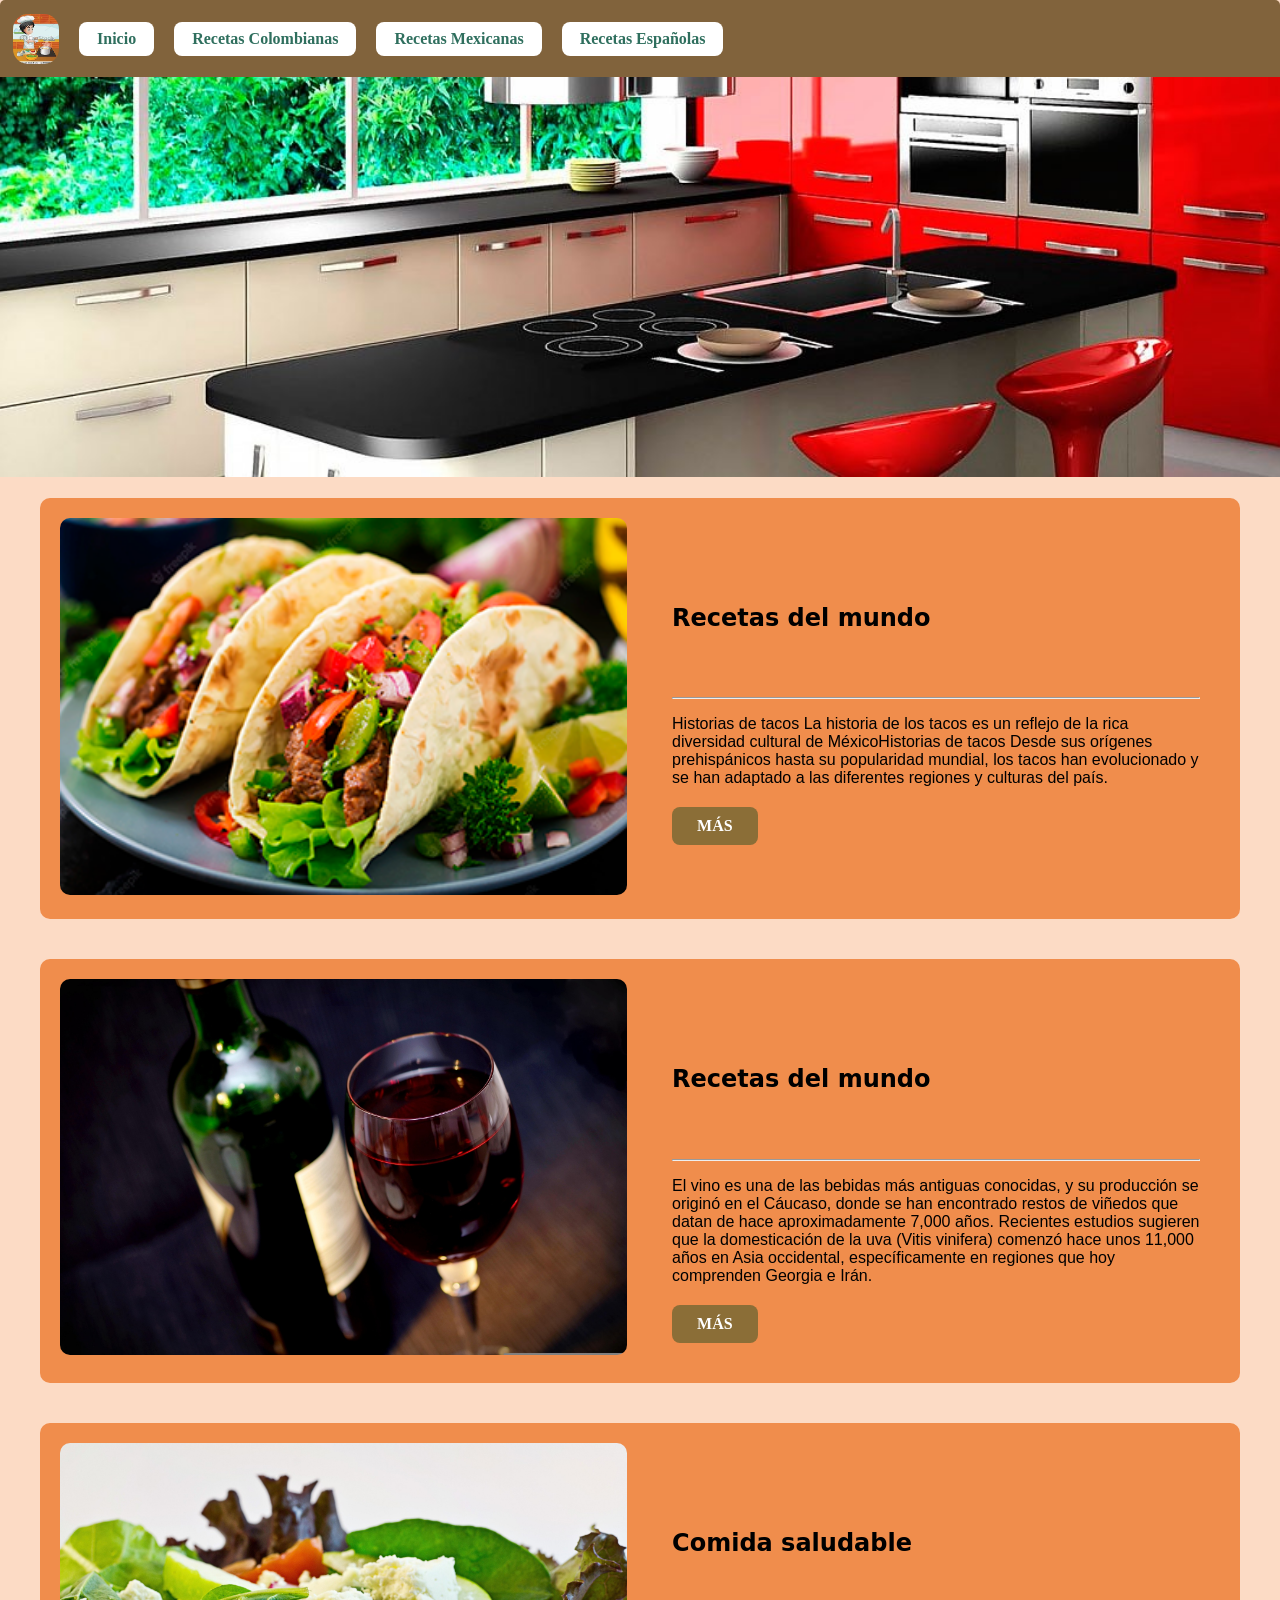
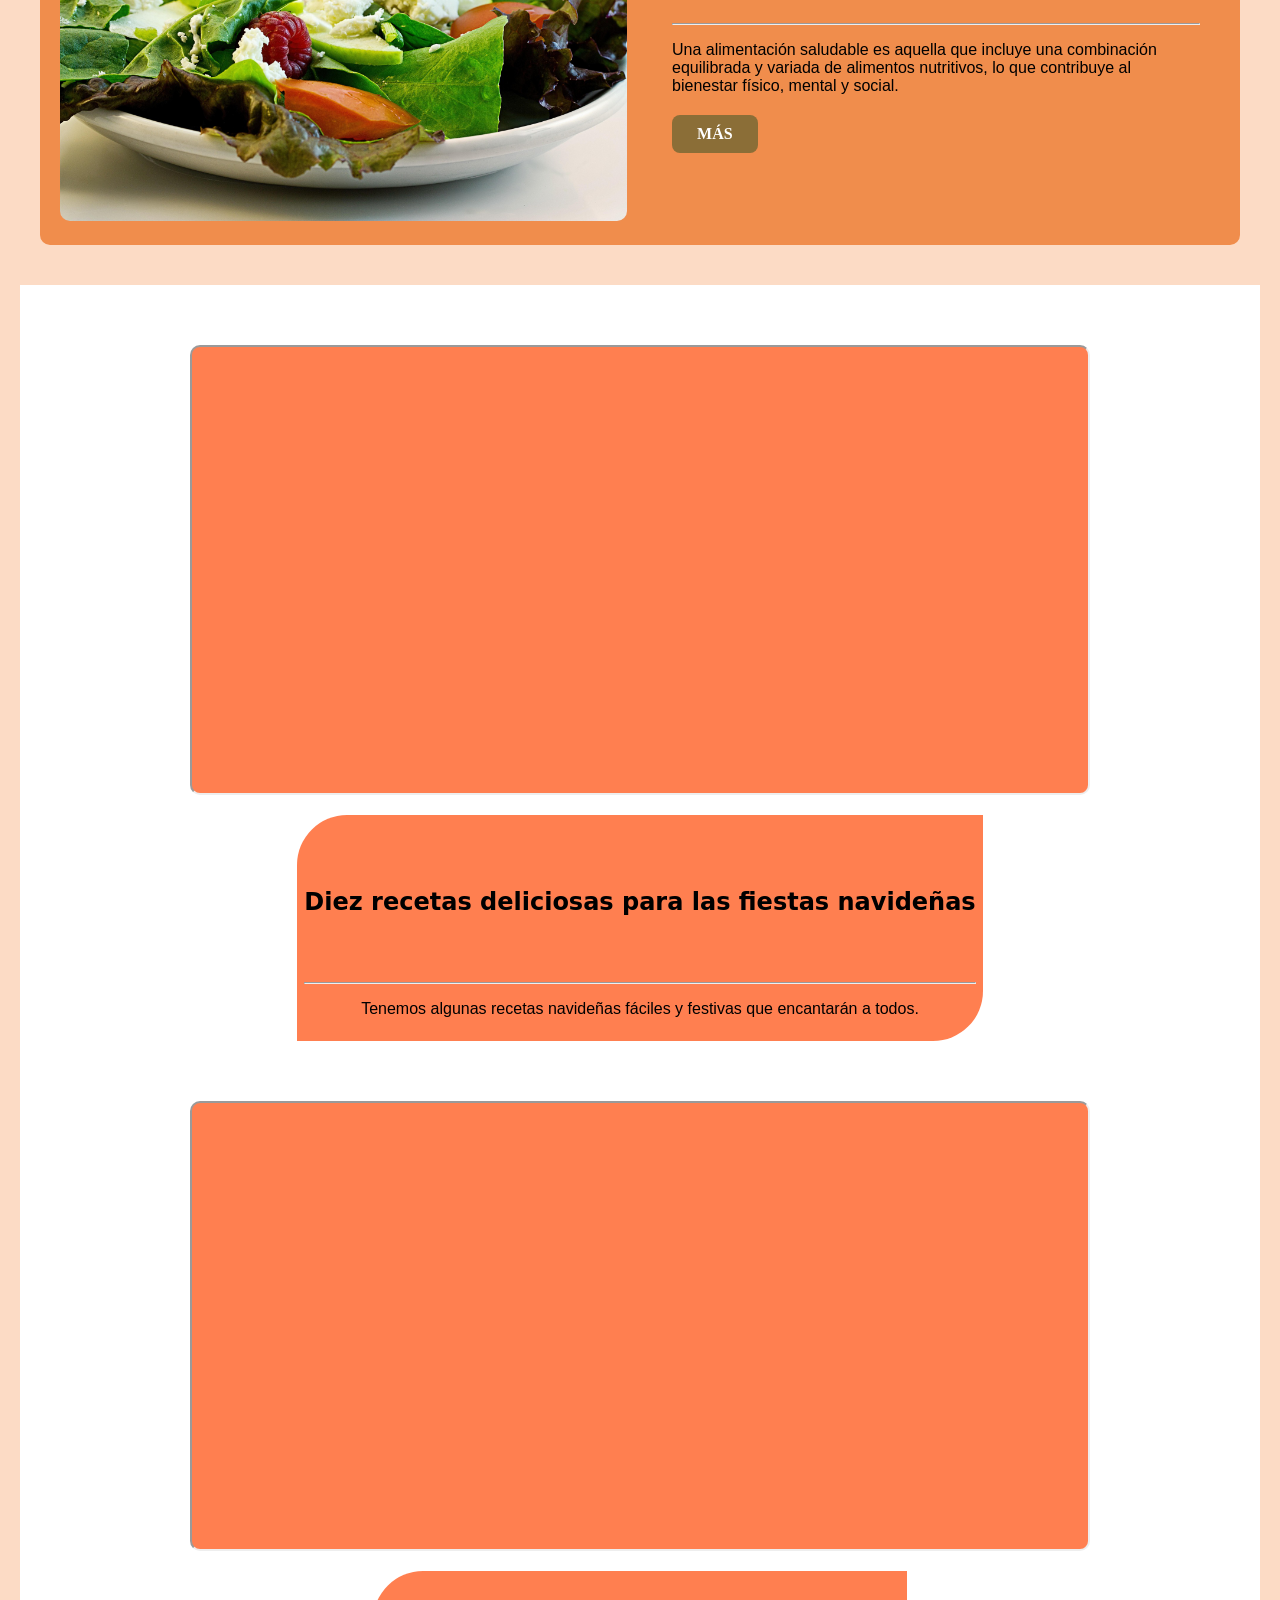
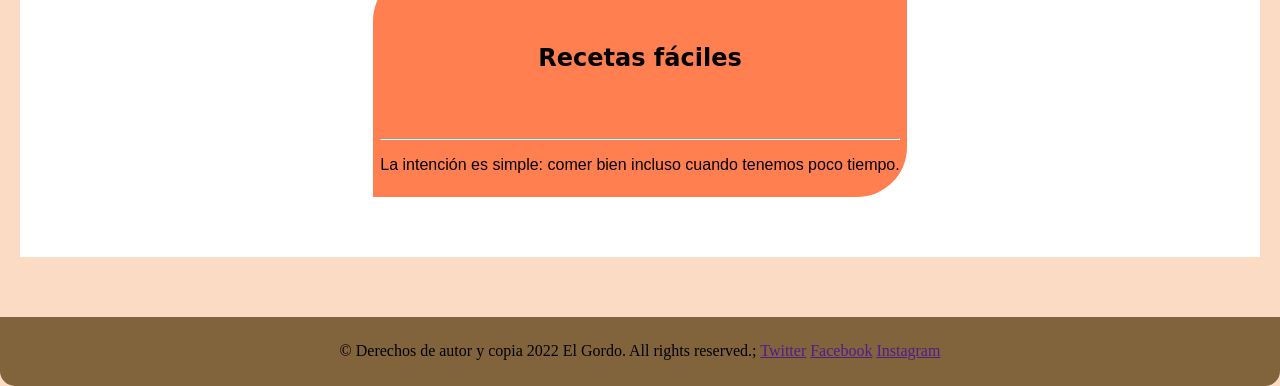
<file: evaluacionTer/index.html>
<!DOCTYPE html>
<html lang="en">
<head>
    <meta charset="UTF-8">
    <meta name="viewport" content="width=device-width, initial-scale=1.0">
    <title>Document</title>
    <link rel="stylesheet" href="estilos.css">
</head>
<body>
    <header>
        <nav>
            <img src="multimedia/imagenescocina/CHEFF_PEQUEÑO.png" alt="">
            <a href="">Inicio</a>
            <a href="receCo.html">Recetas Colombianas</a>
            <a href="receMex.html">Recetas Mexicanas</a>
            <a href="receEs.html">Recetas Españolas</a>
        </nav>
    </header>
    <section class="fondo"></section>

    <main>
        <section class="cont">
            <article class="bloque">
                <div class="lado-izquierdo">
                        <img src="multimedia/imagenescocina/tacos.png" alt="">
                </div>
                <div class="lado-derecho">
                    <h2>Recetas del mundo</h2>
                    <hr>
                    <p>Historias de tacos
                        La historia de los tacos es un reflejo de la rica diversidad cultural de MéxicoHistorias de tacos
                        Desde sus orígenes prehispánicos hasta su popularidad mundial, los tacos han evolucionado y se han adaptado a las diferentes regiones y culturas del país.
                    <div class="boton">
                            <a href="mas.html">MÁS</a>
                    </div>
                </div>
            </article>

            <article class="bloque">
                <div class="lado-izquierdo">
                    <img src="multimedia/imagenescocina/congerdesign-christmas-background-541922_1920.jpg" alt="">
                </div>
                <div class="lado-derecho">
                    <h2>Recetas del mundo</h2>
                    <hr>
                    <p>El vino es una de las bebidas más antiguas conocidas, y su producción se originó en el Cáucaso, donde se han encontrado restos de viñedos que datan de hace aproximadamente 7,000 años. Recientes estudios sugieren que la domesticación de la uva (Vitis vinifera) comenzó hace unos 11,000 años en Asia occidental, específicamente en regiones que hoy comprenden Georgia e Irán.</p>
                    <div class="boton">
                            <a href="mas.html">MÁS</a>
                    </div>
                </div>
            </article>

            <article class="bloque">
                <div class="lado-izquierdo">
                    <img src="multimedia/imagenescocina/stevepb-salad-374173_1920.jpg" alt="">
                </div>
                <div class="lado-derecho">
                    <h2>Comida saludable</h2>
                    <hr>
                    <p>Una alimentación saludable es aquella que incluye una combinación equilibrada y variada de alimentos nutritivos, lo que contribuye al bienestar físico, mental y social.</p>
                    <div class="boton">
                            <a href="mas.html">MÁS</a>
                    </div>
                </div>
                
            </article>
        </section>

        <section class="abajo">

    <div class="video-item">
        <iframe src="https://www.youtube.com/embed/NqljfDjIYWs"
        allowfullscreen></iframe>

        <div class="descrip">
            <h2>Diez recetas deliciosas para las fiestas navideñas</h2>
            <hr>
            <p>Tenemos algunas recetas navideñas fáciles y festivas que encantarán a todos.</p>
        </div>
    </div>

    <div class="video-item">
        <iframe src="https://www.youtube.com/embed/GLQ6K7_XwQQ"
        allowfullscreen></iframe>

        <div class="descrip">
            <h2>Recetas fáciles</h2>
            <hr>
            <p>La intención es simple: comer bien incluso cuando tenemos poco tiempo.</p>
        </div>
    </div>

</section>


    </main>

    <footer>
        &copy Derechos de autor y copia 2022 El Gordo. All rights reserved.;
        <a href="">Twitter</a>
        <a href="">Facebook</a>
        <a href="">Instagram</a>
    </footer>
</body>
</html>
</file>
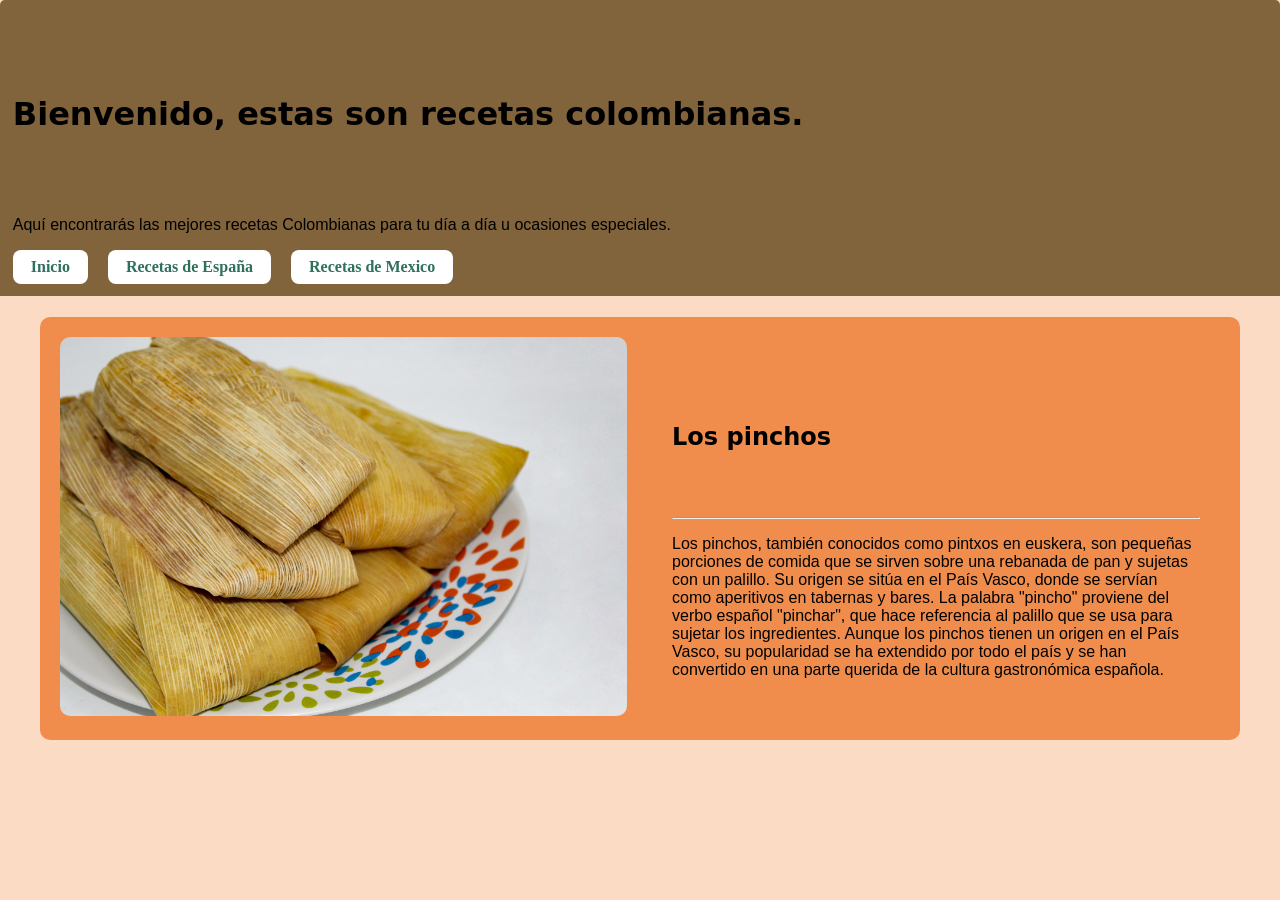
<file: evaluacionTer/receCo.html>
<!DOCTYPE html>
<html lang="en">
<head>
    <meta charset="UTF-8">
    <meta name="viewport" content="width=device-width, initial-scale=1.0">
    <title>Document</title>
    <link rel="stylesheet" href="estilos.css">
</head>
<body>
    <header>
        <H1>Bienvenido, estas son recetas colombianas.</H1>
        <p>Aquí encontrarás las mejores recetas Colombianas para tu día a día u ocasiones especiales.</p>

        <nav>
            <a href="index.html">Inicio</a>
            <a href="receEs.html">Recetas de España</a>
            <a href="receMex.html">Recetas de Mexico</a>
        </nav>
    </header>

        <main>
            <section class="cont">
                <article class="bloque">
                    <div class="lado-izquierdo">
                        <img src="multimedia/imagenescocina/vicafree-tamale-4504060_1920.jpg" alt="">
                    </div>
                    <div class="lado-derecho">
                        <h2>Los pinchos</h2>
                        <hr>
                        <p>Los pinchos, también conocidos como pintxos en euskera, son pequeñas porciones de comida que se sirven sobre una rebanada de pan y sujetas con un palillo. Su origen se sitúa en el País Vasco, donde se servían como aperitivos en tabernas y bares. La palabra "pincho" proviene del verbo español "pinchar", que hace referencia al palillo que se usa para sujetar los ingredientes. Aunque los pinchos tienen un origen en el País Vasco, su popularidad se ha extendido por todo el país y se han convertido en una parte querida de la cultura gastronómica española.</p>
                    </div>
                </article>
            </section>
        </main>
</body>
</html>
</file>
<file: evaluacionTer/estilos.css>
header{
    padding: 1%;
    border-top-left-radius: 5px;
    border-top-right-radius: 5px;
}
nav{
    display: flex;
    align-items: center;
    gap: 20px;
}

nav img{
    height: 50px;
    border-radius: 15px;
}

.fondo{
background-image: url("multimedia/imagenescocina/cocinafondo.jpg");
background-size: cover;
background-position: center;
height: 400px;
}

.bloque{
    display: flex;
    background-color: rgb(240, 141, 76);
    margin-bottom: 40px;
    padding: 20px;
    border-radius: 10px;
    gap: 25px;
}

.lado-izquierdo{
    width: 50%;
}

.lado-izquierdo img{
    width: 100%;
    border-radius: 10px;
}

.lado-derecho{
    width: 50%;
    padding: 20px;
}

.boton{
    margin-top: 20px;
}

.boton a{
    display: inline-block;
    background-color: rgb(139, 110, 55);
    color: white;
    padding: 10px 25px;
    border-radius: 8px;
    text-decoration: none;
    font-weight: bold;
}

main, nav{
    margin-top: 1px;
    list-style-type: none;
    padding-left: 0;
}

.abajo{
    display: flex;
    flex-direction: column;
    align-items: center;
    gap: 60px;
    padding: 60px 0;
    background-color: white;
    margin: 40px 0;
}

.abajo2{
    width: 100%;
    margin-bottom: 50px;
}

.cont{
    margin: auto;
    max-width: 1200px;
}

h1, h2 ,h3{
    font-family: system-ui, -apple-system, BlinkMacSystemFont, 'Segoe UI', Roboto, Oxygen, Ubuntu, Cantarell, 'Open Sans', 'Helvetica Neue', sans-serif;
    line-height: 5;
}

p{
    font-family: sans-serif;
    
}

h2{
    font-weight: 600;
}

footer{
    text-align: center;
    padding: 2%;
    border-bottom-right-radius: 15px;
    border-bottom-left-radius: 15px;
    gap: 25px;
}

.descrip{
    background-color: coral;
    padding: 7px;
    border-top-left-radius: 50px;
    border-bottom-right-radius: 50px;
}

iframe{
    background-color: coral;
    border-radius: 10%;
    margin: auto;
    width: 100%;
    height: 450px;
}

*{
    padding: 0%;
    box-sizing: border-box;
}


body{
    margin: 0;
    background-color: #fcdbc5;
}

@media (max-width: 768px){

.bloque{
    flex-direction: column;
}

.lado-izquierdo,
.lado-derecho{
    width: 100%;
}

iframe{
    width: 100%;
    height: 250px;
}

nav{
    flex-wrap: wrap;
    justify-content: center;
}

nav a{
    font-size: 14px;
}
}

main{
    padding: 20px;
}

.video-item{
    display: flex;
    flex-direction: column;
    align-items: center;
    gap: 20px;
    width: 100%;
}

iframe{
    width: 100%;
    max-width: 900px;
    height: 450px;
    border-radius: 10px;
}

.descrip{
    max-width: 900px;
    text-align: center;
}

header, footer{
    background-color: #81633c;
}

nav a{
    background-color: #ffffff;
    color: #2f6f5e;
    padding: 8px 18px;
    border-radius: 8px;
    text-decoration: none;
    font-weight: 600;
    transition: 0.3s;
}

nav a:hover{
    background-color: #f5d797;
    color: white;
}
</file>
